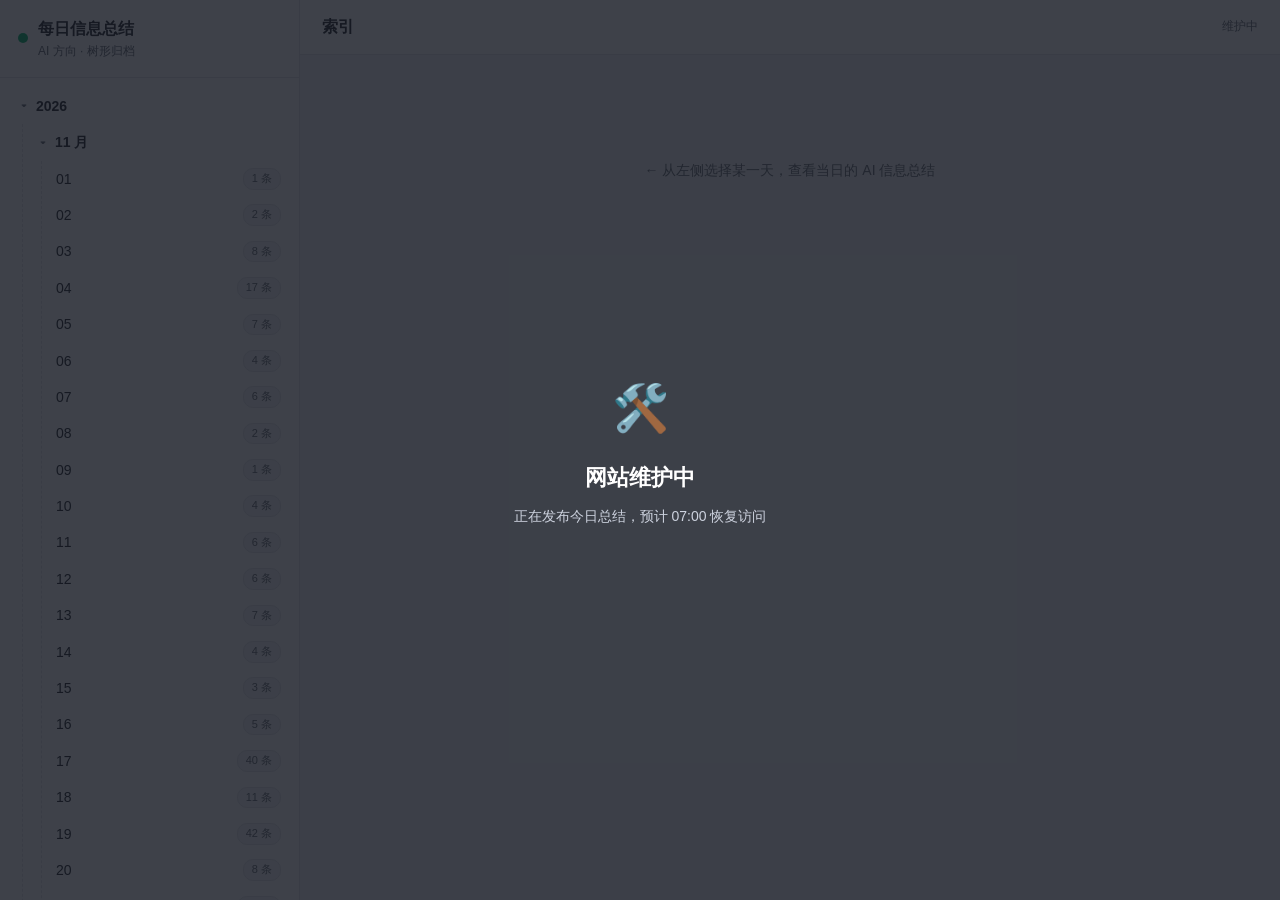
<file: site/index.html>
<!DOCTYPE html>
<html lang="zh-CN">
<head>
<meta charset="UTF-8">
<meta name="viewport" content="width=device-width, initial-scale=1.0">
<title>每日信息总结</title>
<link rel="stylesheet" href="style.css">
</head>
<body>
<div class="app">
  <!-- 侧栏：年-月-日 树形索引 -->
  <aside class="sidebar" id="sidebar">
    <div class="brand">
      <span class="dot"></span>
      <div><h1>每日信息总结</h1><small>AI 方向 · 树形归档</small></div>
    </div>
    <nav class="tree" id="tree"><div class="loading">正在加载索引…</div></nav>
  </aside>
  <div class="drawer-bg" id="drawerBg"></div>

  <!-- 主区 -->
  <main class="main">
    <div class="topbar">
      <button class="menu-btn" id="menuBtn">☰</button>
      <strong id="crumb">索引</strong>
      <span class="status"><span class="led"></span><span class="txt" id="statusTxt">正常 · 可浏览</span></span>
    </div>
    <section class="content" id="content">
      <div class="empty">← 从左侧选择某一天，查看当日的 AI 信息总结</div>
    </section>
  </main>
</div>

<!-- 维护遮罩（对应 status.json = maintenance） -->
<div class="mask" id="mask">
  <div class="ico">🛠️</div>
  <h2>网站维护中</h2>
  <p id="maskMsg">正在发布今日总结、更新索引，预计 07:00 恢复访问。给您带来不便敬请谅解。</p>
</div>

<script src="app.js"></script>
</body>
</html>
</file>
<file: site/style.css>
:root{
  --bg:#f5f6f8; --panel:#ffffff; --ink:#1f2329; --sub:#646a73;
  --line:#e5e6eb; --brand:#2f6bff; --brand-soft:#eaf1ff;
  --accent:#00b96b; --mask:rgba(20,24,33,.82);
  --radius:12px; --shadow:0 2px 12px rgba(0,0,0,.06);
}
*{box-sizing:border-box;margin:0;padding:0}
html,body{height:100%}
body{font-family:-apple-system,"PingFang SC","Microsoft YaHei",Segoe UI,sans-serif;
  background:var(--bg);color:var(--ink);line-height:1.6;-webkit-font-smoothing:antialiased}
.app{display:flex;height:100vh;overflow:hidden}

/* 侧栏 / 索引树 */
.sidebar{width:300px;flex:0 0 300px;background:var(--panel);border-right:1px solid var(--line);
  display:flex;flex-direction:column}
.brand{padding:16px 18px;border-bottom:1px solid var(--line);display:flex;align-items:center;gap:10px}
.brand .dot{width:10px;height:10px;border-radius:50%;background:var(--accent)}
.brand h1{font-size:16px;font-weight:700}
.brand small{display:block;color:var(--sub);font-weight:400;font-size:12px}
.tree{padding:10px 8px;overflow:auto;flex:1}
.node-year>.row, .node-month>.row{font-weight:600;cursor:pointer}
.row{display:flex;align-items:center;gap:6px;padding:7px 10px;border-radius:8px;font-size:14px;user-select:none}
.row:hover{background:var(--brand-soft)}
.row .caret{transition:transform .15s;color:var(--sub);font-size:11px;width:12px;text-align:center}
.collapsed>.row .caret{transform:rotate(-90deg)}
.children{margin-left:14px;border-left:1px dashed var(--line);padding-left:4px}
.collapsed>.children{display:none}
.day .row{cursor:pointer;color:var(--ink);font-weight:400}
.day .row .badge{margin-left:auto;font-size:11px;color:var(--sub);background:var(--bg);
  border:1px solid var(--line);border-radius:10px;padding:1px 8px}
.day.active .row{background:var(--brand);color:#fff}
.day.active .row .badge{color:#fff;background:rgba(255,255,255,.2);border-color:transparent}

/* 主内容 */
.main{flex:1;display:flex;flex-direction:column;min-width:0}
.topbar{padding:14px 22px;border-bottom:1px solid var(--line);background:var(--panel);
  display:flex;align-items:center;gap:12px}
.menu-btn{display:none;border:1px solid var(--line);background:#fff;border-radius:8px;
  width:38px;height:38px;font-size:18px;cursor:pointer}
.topbar .status{margin-left:auto;font-size:12px;color:var(--sub);display:flex;align-items:center;gap:6px}
.topbar .status .led{width:8px;height:8px;border-radius:50%;background:var(--accent)}
.content{padding:24px 28px;overflow:auto;flex:1;max-width:880px;width:100%;margin:0 auto}
.doc-date{color:var(--sub);font-size:13px}
.doc-title{font-size:22px;font-weight:700;margin:4px 0 18px}
.topic{margin-bottom:22px}
.topic h3{font-size:15px;display:flex;align-items:center;gap:8px;margin-bottom:8px}
.topic h3 .tag{font-size:11px;background:var(--brand-soft);color:var(--brand);
  border-radius:6px;padding:2px 8px;font-weight:600}
.topic ul{margin-left:18px}
.topic li{margin:4px 0}
.topic a{color:var(--brand);text-decoration:none}
.topic a:hover{text-decoration:underline}
.empty,.loading{color:var(--sub);text-align:center;margin-top:80px;font-size:14px}
blockquote{margin:6px 0 14px;padding:8px 12px;background:var(--brand-soft);border-left:3px solid var(--brand);
  border-radius:6px;color:var(--sub);font-size:13px}
h1.doc-title + blockquote{margin-top:-8px}
.spinner{width:22px;height:22px;border:3px solid var(--line);border-top-color:var(--brand);
  border-radius:50%;animation:spin .8s linear infinite;margin:0 auto 12px}
@keyframes spin{to{transform:rotate(360deg)}}

/* 维护遮罩 */
.mask{position:fixed;inset:0;background:var(--mask);color:#fff;display:none;
  flex-direction:column;align-items:center;justify-content:center;text-align:center;z-index:50;padding:24px}
.mask.show{display:flex}
.mask .ico{font-size:46px;margin-bottom:14px}
.mask h2{font-size:22px;margin-bottom:10px}
.mask p{color:#cdd3df;font-size:14px;max-width:420px}

/* 移动端抽屉遮罩 */
.drawer-bg{display:none;position:fixed;inset:0;background:rgba(0,0,0,.4);z-index:40}
.drawer-bg.show{display:block}

/* 响应式：移动端 */
@media (max-width:768px){
  .sidebar{position:fixed;left:0;top:0;bottom:0;z-index:41;transform:translateX(-100%);
    transition:transform .22s;box-shadow:var(--shadow)}
  .sidebar.open{transform:translateX(0)}
  .menu-btn{display:block}
  .content{padding:18px 16px}
  .doc-title{font-size:19px}
  .topbar .status .txt{display:none}
}
</file>
